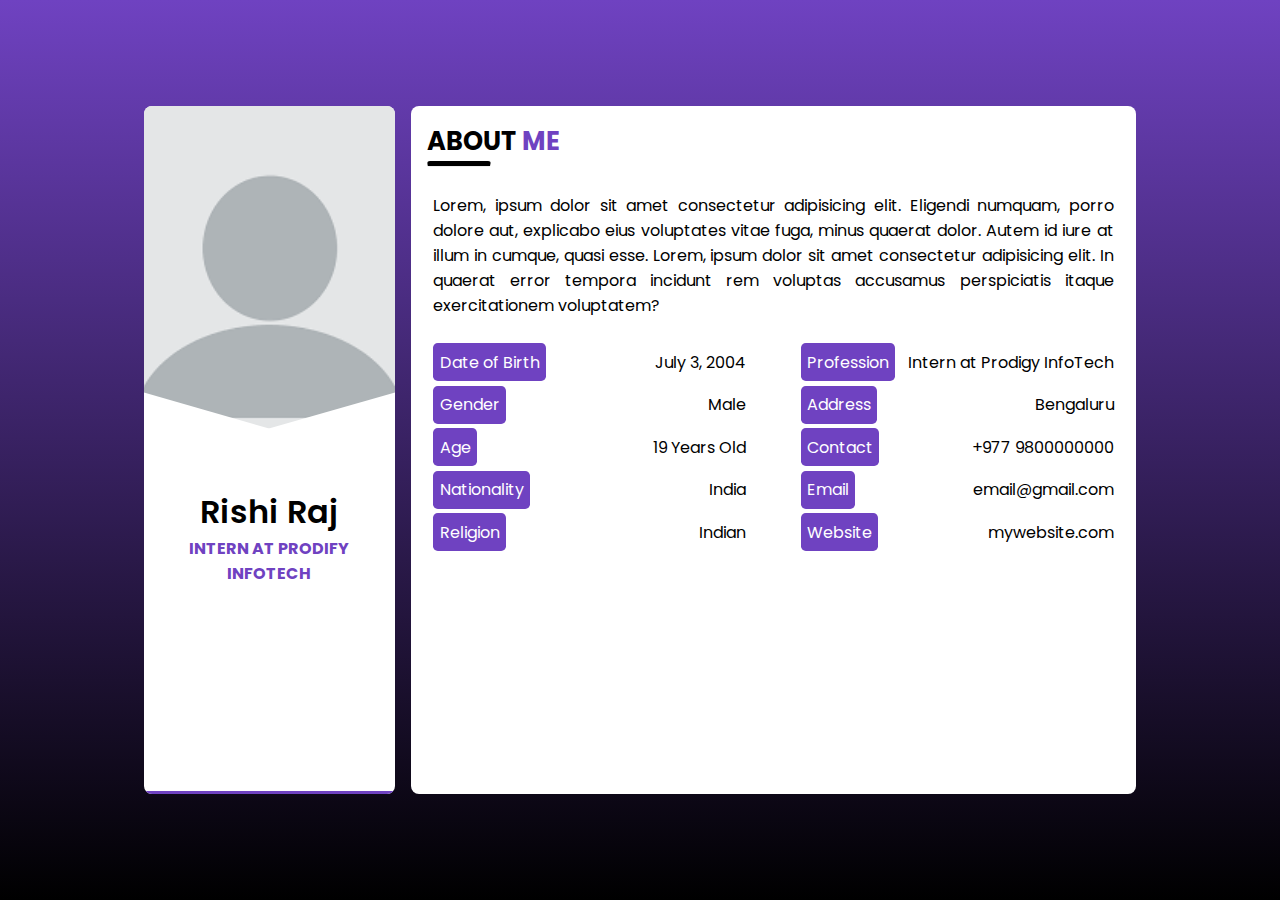
<file: index.html>
<!DOCTYPE html>
<html lang="en">

<head>
    <meta charset="UTF-8">
    <meta http-equiv="X-UA-Compatible" content="IE=edge">
    <meta name="viewport" content="width=device-width, initial-scale=1.0">

    <!-- CSS file -->
    <link rel="stylesheet" href="style.css">

    <!-- Favicon -->
    <link rel="shortcut icon" href="ProfiLe.png" type="image/x-icon">

    <!-- Fontawesome CDN -->
    <link rel="stylesheet" href="https://cdnjs.cloudflare.com/ajax/libs/font-awesome/6.0.0-beta3/css/all.min.css"
        integrity="sha512-Fo3rlrZj/k7ujTnHg4CGR2D7kSs0v4LLanw2qksYuRlEzO+tcaEPQogQ0KaoGN26/zrn20ImR1DfuLWnOo7aBA=="
        crossorigin="anonymous" referrerpolicy="no-referrer" />

    <title>Portfolio</title>
</head>

<body>
    <!-- Website Layout -->
    <ul class="website_container">

        <!-- Global Menu -->
        <div id="global_menu_button_container">
            <p class="site_title">Rishi Raj</p>
            <i class="fa fa-bars" id="global_menu_button"></i>
        </div>

        <ul id="global_menu_items">
            <div>
                <i class="fa fa-close" id="global_menu_close_button"></i>
                <li><a href="/"><i class="fa fa-home"></i> About</a></li>
                <li><a href="resume.html"><i class="fas fa-file-alt"></i> Resume</a></li>
                <li><a href="blogs.html"><i class="fas fa-pen-nib"></i> Blogs</a></li>
                <li><a href="services.html"><i class="fas fa-cog"></i> Services</a></li>
                <li><a href="contact.html"><i class="fas fa-phone-square"></i> Contact</a></li>
            </div>
        </ul>

        <!--x Global Menu x-->



        <!-- sidebar -->
        <div class="sidebar_container">
            <!-- Sidebar Image -->
            <div class="image">
                <img src="ProfiLe.png" alt="Rishi Raj">
                <div class="right_image_box"></div>
                <div class="left_image_box"></div>
            </div>

            <!-- sidebar Content -->
            <div class="sidebar_content">
                <!-- Long name can be applied so easily -->
                <h1>Rishi Raj</h1>
                <p>Intern at Prodify InfoTech</p>
                <!-- Social Medias -->
                <div class="social_media">
                    <a href="https://facebook.com"><i class="fab fa-facebook"></i></a>
                    <a href="https://github.com"><i class="fab fa-github"></i></a>
                    <a href="https://instagram.com"><i class="fab fa-instagram"></i></a>
                </div>
            </div>

            <!-- Sidebar Buttom Menu -->
            <div class="sidebar_buttom_menu" id="sidebar_buttom_menu">
                <i class="fa fa-bars" id="sidebar_menu_icon"></i>
            </div>

            <!-- Sidebar Navigation -->
            <ul class="sidebar_navigation" id="sidebar_navigation">
                <li><a href="index.html" class="active">About</a></li>
                <li><a href="resume.html">Resume</a></li>
                <li><a href="blogs.html">Blogs</a></li>
                <li><a href="services.html">Services</a></li>
                <li><a href="contact.html">Contact</a></li>

            </ul>

        </div>
        <!-- content -->
        <div class="content_container">
            <!-- About Page -->
            <div class="about_page">
                <h2 class="title">About <span>Me</span></h2>
                <hr class="line">
                <div class="about_content">
                    <p class="about_text">Lorem, ipsum dolor sit amet consectetur adipisicing elit. Eligendi numquam,
                        porro dolore aut, explicabo eius voluptates vitae fuga, minus quaerat dolor. Autem id iure at
                        illum in cumque, quasi esse. Lorem, ipsum dolor sit amet consectetur adipisicing elit. In
                        quaerat error tempora incidunt rem voluptas accusamus perspiciatis itaque exercitationem
                        voluptatem?</p>
                </div>
                <div class="about_profile">
                    <ul class="left_profile">
                        <li><span class="profile_title">Date of Birth</span><span>July 3, 2004</span></li>
                        <li><span class="profile_title">Gender</span><span>Male</span></li>
                        <li><span class="profile_title">Age</span><span>19 Years Old</span></li>
                        <li><span class="profile_title">Nationality</span><span>India</span></li>
                        <li><span class="profile_title">Religion</span><span>Indian</span></li>
                    </ul>

                    <ul class="right_profile">
                        <li><span class="profile_title">Profession</span><span>Intern at Prodigy InfoTech</span></li>
                        <li><span class="profile_title">Address</span><span>Bengaluru</span></li>
                        <li><span class="profile_title">Contact</span><span>+977 9800000000</span></li>
                        <li><span class="profile_title">Email</span><span>email@gmail.com</span></li>
                        <li><span class="profile_title">Website</span><span>mywebsite.com</span></li>
                    </ul>
                </div>

            </div>
        </div>


        <script src="script.js"></script>
</body>

</html>
</file>
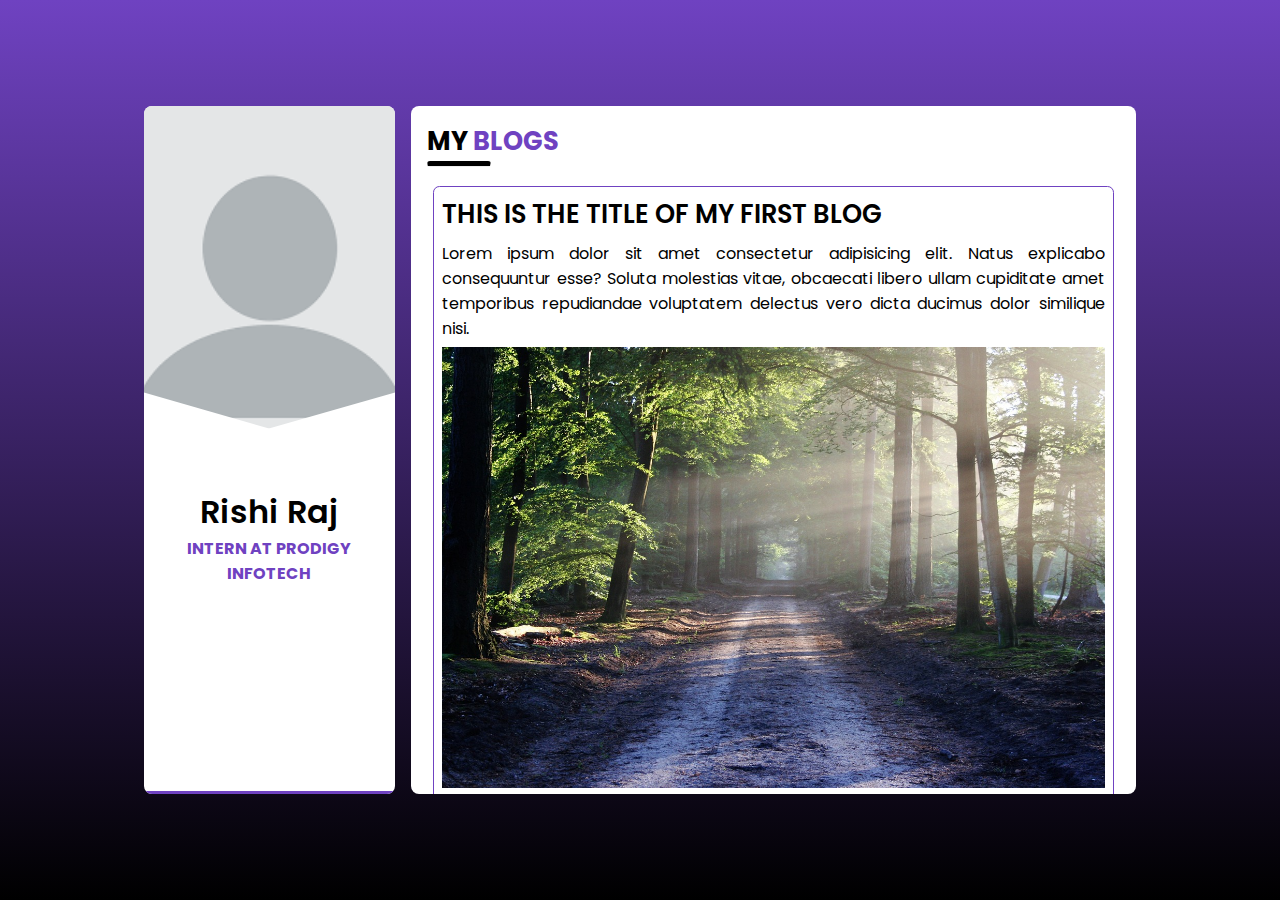
<file: blogs.html>
<!DOCTYPE html>
<html lang="en">

<head>
    <meta charset="UTF-8">
    <meta http-equiv="X-UA-Compatible" content="IE=edge">
    <meta name="viewport" content="width=device-width, initial-scale=1.0">

    <!-- CSS file -->
    <link rel="stylesheet" href="style.css">

    <!-- Favicon -->
    <link rel="shortcut icon" href="ProfiLe.png" type="image/x-icon">

    <!-- Fontawesome CDN -->
    <link rel="stylesheet" href="https://cdnjs.cloudflare.com/ajax/libs/font-awesome/6.0.0-beta3/css/all.min.css"
        integrity="sha512-Fo3rlrZj/k7ujTnHg4CGR2D7kSs0v4LLanw2qksYuRlEzO+tcaEPQogQ0KaoGN26/zrn20ImR1DfuLWnOo7aBA=="
        crossorigin="anonymous" referrerpolicy="no-referrer" />

    <title>Rishi Raj</title>
</head>

<body>
    <!-- Website Layout -->
    <div class="website_container">

        <!-- Global Menu -->
        <div id="global_menu_button_container">
            <p class="site_title">Rishi Raj</p>
            <i class="fa fa-bars" id="global_menu_button"></i>
        </div>

        <ul id="global_menu_items">
            <div>
                <i class="fa fa-close" id="global_menu_close_button"></i>
                <li><a href="index.html"><i class="fa fa-home"></i> About</a></li>
                <li><a href="resume.html"><i class="fas fa-file-alt"></i> Resume</a></li>
                <li><a href="blogs.html"><i class="fas fa-pen-nib"></i> Blogs</a></li>
                <li><a href="services.html"><i class="fas fa-cog"></i> Services</a></li>
                <li><a href="contact.html"><i class="fas fa-phone-square"></i> Contact</a></li>
            </div>
        </ul>

        <!--x Global Menu x-->

        <!-- sidebar -->
        <div class="sidebar_container">
            <!-- Sidebar Image -->
            <div class="image">
                <img src="ProfiLe.png" alt="Rishi Raj">
                <div class="right_image_box"></div>
                <div class="left_image_box"></div>
            </div>

            <!-- sidebar Content -->
            <div class="sidebar_content">
                <!-- Long name can be applied so easily -->
                <h1>Rishi Raj</h1>
                <p>Intern at Prodigy Infotech</p>
                <!-- Social Medias -->
                <div class="social_media">
                    <a href="https://facebook.com/alivecoder"><i class="fab fa-facebook"></i></a>
                    <a href="https://github.com/alivecoder0"><i class="fab fa-github"></i></a>
                    <a href="https://instagram.com/alivecoder"><i class="fab fa-instagram"></i></a>
                </div>
            </div>

            <!-- Sidebar Buttom Menu -->
            <div class="sidebar_buttom_menu" id="sidebar_buttom_menu">
                <i class="fa fa-bars" id="sidebar_menu_icon"></i>
            </div>

            <!-- Sidebar Navigation -->
            <ul class="sidebar_navigation" id="sidebar_navigation">
                <li><a href="index.html">About</a></li>
                <li><a href="resume.html">Resume</a></li>
                <li><a href="blogs.html" class="active">Blogs</a></li>
                <li><a href="services.html">Services</a></li>
                <li><a href="contact.html">Contact</a></li>

            </ul>

        </div>
        <!-- content -->
        <div class="content_container">
            <!-- Blogs Page -->
            <div class="blogs_page">
                <h2 class="title">My <span>Blogs</span></h2>
                <hr class="line">
                <div class="blogs_container">
                    <!-- Single Blog -->
                    <div class="blog_box">
                        <h2 class="blog_title">This is the Title of my first blog</h2>
                        <p class="blog_text">Lorem ipsum dolor sit amet consectetur adipisicing elit. Natus explicabo
                            consequuntur esse? Soluta molestias vitae, obcaecati libero ullam cupiditate amet temporibus
                            repudiandae voluptatem delectus vero dicta ducimus dolor similique nisi.</p>
                        <img src="blog1.jpg" alt="Blog 1" class="blog_image">
                        <p class="blog_text">Lorem ipsum dolor sit amet consectetur adipisicing elit. Natus explicabo
                            consequuntur esse? Soluta molestias vitae, obcaecati libero ullam cupiditate amet temporibus
                            repudiandae voluptatem delectus vero dicta ducimus dolor similique nisi.</p>
                    </div>

                    <!-- Single Blog -->
                    <div class="blog_box">
                        <h2 class="blog_title">This is the Title of my second blog</h2>
                        <p class="blog_text">Lorem ipsum dolor sit amet consectetur adipisicing elit. Natus explicabo
                            consequuntur esse? Soluta molestias vitae, obcaecati libero ullam cupiditate amet temporibus
                            repudiandae voluptatem delectus vero dicta ducimus dolor similique nisi.</p>
                        <img src="blog2.jpg" alt="Blog 2" class="blog_image">
                        <p class="blog_text">Lorem ipsum dolor sit amet consectetur adipisicing elit. Natus explicabo
                            consequuntur esse? Soluta molestias vitae, obcaecati libero ullam cupiditate amet temporibus
                            repudiandae voluptatem delectus vero dicta ducimus dolor similique nisi.</p>
                    </div>

                    <!-- Single Blog -->
                    <div class="blog_box">
                        <h2 class="blog_title">This is the Title of my third blog</h2>
                        <p class="blog_text">Lorem ipsum dolor sit amet consectetur adipisicing elit. Natus explicabo
                            consequuntur esse? Soluta molestias vitae, obcaecati libero ullam cupiditate amet temporibus
                            repudiandae voluptatem delectus vero dicta ducimus dolor similique nisi.</p>
                        <img src="blog3.jpg" alt="Blog 3" class="blog_image">
                        <p class="blog_text">Lorem ipsum dolor sit amet consectetur adipisicing elit. Natus explicabo
                            consequuntur esse? Soluta molestias vitae, obcaecati libero ullam cupiditate amet temporibus
                            repudiandae voluptatem delectus vero dicta ducimus dolor similique nisi.</p>
                    </div>
                </div>
            </div>
        </div>
    </div>


    <script src="script.js"></script>
</body>

</html>
</file>
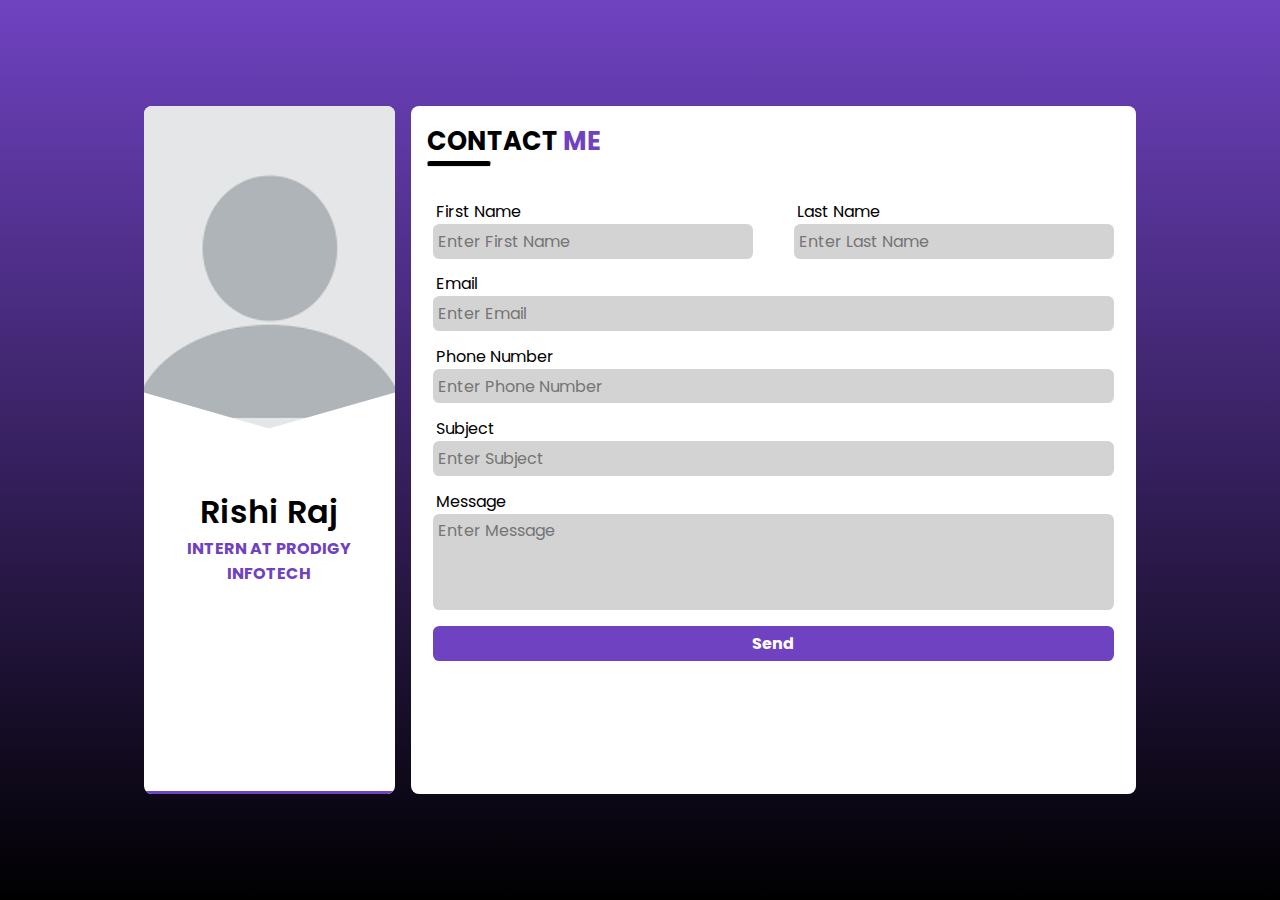
<file: contact.html>
<!DOCTYPE html>
<html lang="en">

<head>
    <meta charset="UTF-8">
    <meta http-equiv="X-UA-Compatible" content="IE=edge">
    <meta name="viewport" content="width=device-width, initial-scale=1.0">

    <!-- CSS file -->
    <link rel="stylesheet" href="style.css">

    <!-- Favicon -->
    <link rel="shortcut icon" href="ProfiLe.png" type="image/x-icon">

    <!-- Fontawesome CDN -->
    <link rel="stylesheet" href="https://cdnjs.cloudflare.com/ajax/libs/font-awesome/6.0.0-beta3/css/all.min.css"
        integrity="sha512-Fo3rlrZj/k7ujTnHg4CGR2D7kSs0v4LLanw2qksYuRlEzO+tcaEPQogQ0KaoGN26/zrn20ImR1DfuLWnOo7aBA=="
        crossorigin="anonymous" referrerpolicy="no-referrer" />

    <title>Rishi Raj</title>
</head>

<body>
    <!-- Website Layout -->
    <div class="website_container">

        <!-- Global Menu -->
        <div id="global_menu_button_container">
            <p class="site_title">Rishi Raj</p>
            <i class="fa fa-bars" id="global_menu_button"></i>
        </div>

        <ul id="global_menu_items">
            <div>
                <i class="fa fa-close" id="global_menu_close_button"></i>
                <li><a href="index.html"><i class="fa fa-home"></i> About</a></li>
                <li><a href="resume.html"><i class="fas fa-file-alt"></i> Resume</a></li>
                <li><a href="blogs.html"><i class="fas fa-pen-nib"></i> Blogs</a></li>
                <li><a href="services.html"><i class="fas fa-cog"></i> Services</a></li>
                <li><a href="contact.html"><i class="fas fa-phone-square"></i> Contact</a></li>
            </div>
        </ul>

        <!--x Global Menu x-->

        <!-- sidebar -->
        <div class="sidebar_container">
            <!-- Sidebar Image -->
            <div class="image">
                <img src="ProfiLe.png" alt="Rishi Raj">
                <div class="right_image_box"></div>
                <div class="left_image_box"></div>
            </div>

            <!-- sidebar Content -->
            <div class="sidebar_content">
                <!-- Long name can be applied so easily -->
                <h1>Rishi Raj</h1>
                <p>Intern at prodigy Infotech</p>
                <!-- Social Medias -->
                <div class="social_media">
                    <a href="https://facebook.com/alivecoder"><i class="fab fa-facebook"></i></a>
                    <a href="https://github.com/alivecoder0"><i class="fab fa-github"></i></a>
                    <a href="https://instagram.com/alivecoder"><i class="fab fa-instagram"></i></a>
                </div>
            </div>

            <!-- Sidebar Buttom Menu -->
            <div class="sidebar_buttom_menu" id="sidebar_buttom_menu">
                <i class="fa fa-bars" id="sidebar_menu_icon"></i>
            </div>

            <!-- Sidebar Navigation -->
            <ul class="sidebar_navigation" id="sidebar_navigation">
                <li><a href="index.html">About</a></li>
                <li><a href="resume.html">Resume</a></li>
                <li><a href="blogs.html">Blogs</a></li>
                <li><a href="services.html">Services</a></li>
                <li><a href="contact.html" class="active">Contact</a></li>

            </ul>

        </div>
        <!-- content -->
        <div class="content_container">
            <!-- Contact Page -->
            <div class="contact_page">
                <h2 class="title">Contact <span>Me</span></h2>
                <hr class="line">
                <div class="contact_container">
                    <form action="post">
                        <div class="form_name_row">
                            <div class="left_form_row">
                                <label>First Name</label>
                                <input type="text" required placeholder="Enter First Name">
                            </div>
                            <div class="right_form_row">
                                <label>Last Name</label>
                                <input type="text" required placeholder="Enter Last Name">
                            </div>
                        </div>
                        <label>Email</label>
                        <input type="email" name="" id="" required placeholder="Enter Email">
                        <label>Phone Number</label>
                        <input type="text" name="" id="" required placeholder="Enter Phone Number">
                        <label>Subject</label>
                        <input type="text" name="" id="" required placeholder="Enter Subject">
                        <label>Message</label>
                        <textarea name="" id="" cols="30" rows="10" required placeholder="Enter Message"></textarea>
                        <input type="submit" value="Send" id="send_button">
                    </form>
                </div>
            </div>
        </div>
    </div>


    <script src="script.js"></script>
</body>

</html>
</file>
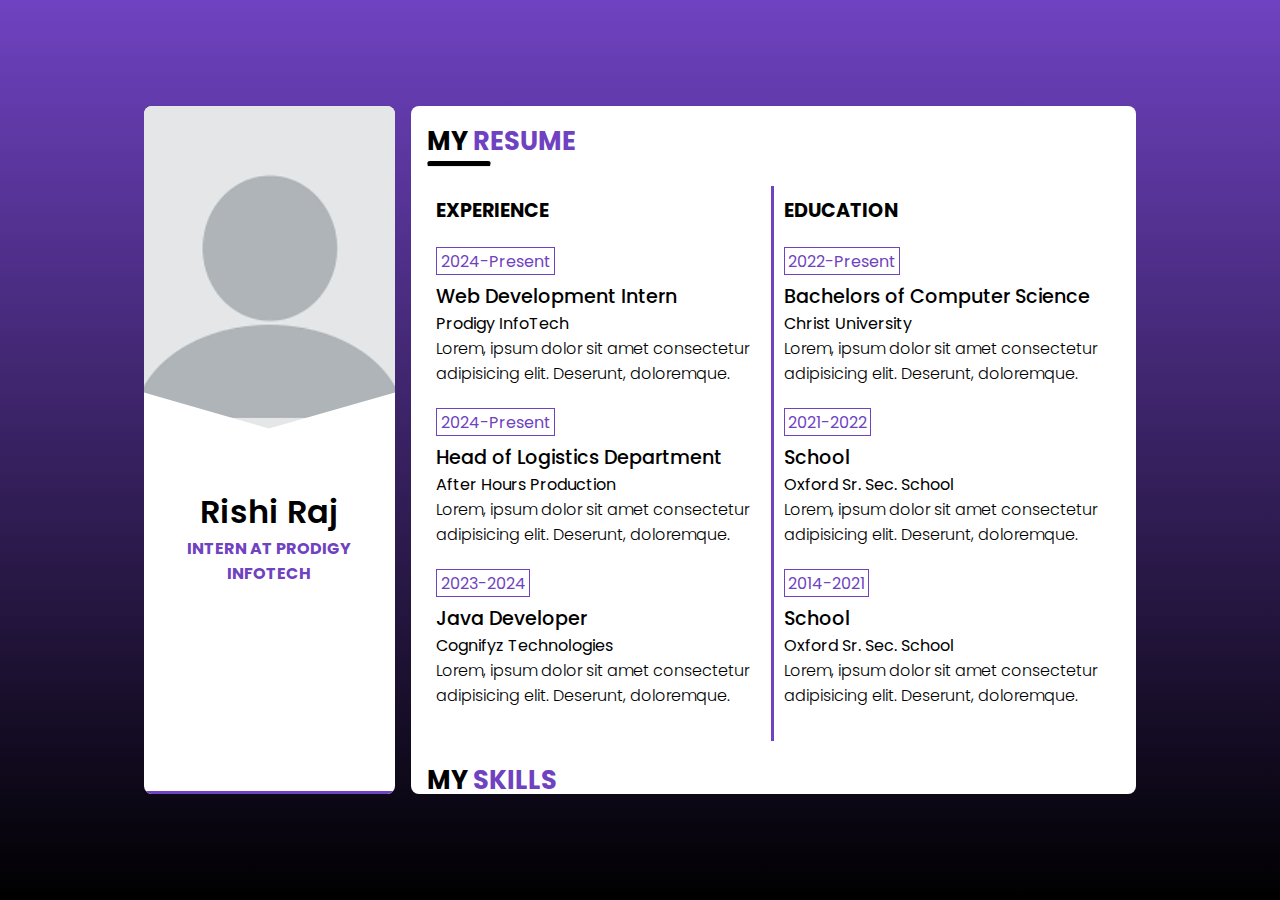
<file: resume.html>
<!DOCTYPE html>
<html lang="en">

<head>
    <meta charset="UTF-8">
    <meta http-equiv="X-UA-Compatible" content="IE=edge">
    <meta name="viewport" content="width=device-width, initial-scale=1.0">

    <!-- CSS file -->
    <link rel="stylesheet" href="style.css">

    <!-- Favicon -->
    <link rel="shortcut icon" href="ProfiLe.png" type="image/x-icon">

    <!-- Fontawesome CDN -->
    <link rel="stylesheet" href="https://cdnjs.cloudflare.com/ajax/libs/font-awesome/6.0.0-beta3/css/all.min.css"
        integrity="sha512-Fo3rlrZj/k7ujTnHg4CGR2D7kSs0v4LLanw2qksYuRlEzO+tcaEPQogQ0KaoGN26/zrn20ImR1DfuLWnOo7aBA=="
        crossorigin="anonymous" referrerpolicy="no-referrer" />

    <title>Rishi Raj</title>
</head>

<body>
    <!-- Website Layout -->
    <div class="website_container">

        <!-- Global Menu -->
        <div id="global_menu_button_container">
            <p class="site_title">Rishi Raj</p>
            <i class="fa fa-bars" id="global_menu_button"></i>
        </div>

        <ul id="global_menu_items">
            <div>
                <i class="fa fa-close" id="global_menu_close_button"></i>
                <li><a href="index.html"><i class="fa fa-home"></i> About</a></li>
                <li><a href="resume.html"><i class="fas fa-file-alt"></i> Resume</a></li>
                <li><a href="blogs.html"><i class="fas fa-pen-nib"></i> Blogs</a></li>
                <li><a href="services.html"><i class="fas fa-cog"></i> Services</a></li>
                <li><a href="contact.html"><i class="fas fa-phone-square"></i> Contact</a></li>
            </div>
        </ul>

        <!--x Global Menu x-->

        <!-- sidebar -->
        <div class="sidebar_container">
            <!-- Sidebar Image -->
            <div class="image">
                <img src="ProfiLe.png" alt="Rishi Raj">
                <div class="right_image_box"></div>
                <div class="left_image_box"></div>
            </div>

            <!-- sidebar Content -->
            <div class="sidebar_content">
                <!-- Long name can be applied so easily -->
                <h1>Rishi Raj</h1>
                <p>Intern at Prodigy InfoTech</p>
                <!-- Social Medias -->
                <div class="social_media">
                    <a href="https://facebook.com/alivecoder"><i class="fab fa-facebook"></i></a>
                    <a href="https://github.com/alivecoder0"><i class="fab fa-github"></i></a>
                    <a href="https://instagram.com/alivecoder"><i class="fab fa-instagram"></i></a>
                </div>
            </div>

            <!-- Sidebar Buttom Menu -->
            <div class="sidebar_buttom_menu" id="sidebar_buttom_menu">
                <i class="fa fa-bars" id="sidebar_menu_icon"></i>
            </div>

            <!-- Sidebar Navigation -->
            <ul class="sidebar_navigation" id="sidebar_navigation">
                <li><a href="index.html">About</a></li>
                <li><a href="resume.html" class="active">Resume</a></li>
                <li><a href="blogs.html">Blogs</a></li>
                <li><a href="services.html">Services</a></li>
                <li><a href="contact.html">Contact</a></li>

            </ul>

        </div>
        <!-- content -->
        <div class="content_container">
            <!-- Resume Page -->
            <div class="resume_page">
                <h2 class="title">My <span>Resume</span></h2>
                <hr class="line">
                <div class="resume_container">
                    <!-- Experience container -->
                    <div class="left_resume">
                        <h2 class="resume_title"><i class="fa fa-suitcase"></i> Experience</h2>
                        <div class="resume_box">
                            <span class="resume_date">2024-Present</span>
                            <p class="resume_box_title">Web Development Intern</p>
                            <p class="resume_conpany">Prodigy InfoTech</p>
                            <p class="resume_text">Lorem, ipsum dolor sit amet consectetur adipisicing elit. Deserunt,
                                doloremque.</p>
                        </div>

                        <div class="resume_box">
                            <span class="resume_date">2024-Present</span>
                            <p class="resume_box_title">Head of Logistics Department</p>
                            <p class="resume_conpany">After Hours Production</p>
                            <p class="resume_text">Lorem, ipsum dolor sit amet consectetur adipisicing elit. Deserunt,
                                doloremque.</p>
                        </div>

                        <div class="resume_box">
                            <span class="resume_date">2023-2024</span>
                            <p class="resume_box_title">Java Developer</p>
                            <p class="resume_conpany">Cognifyz Technologies</p>
                            <p class="resume_text">Lorem, ipsum dolor sit amet consectetur adipisicing elit. Deserunt,
                                doloremque.</p>
                        </div>
                    </div>

                    <!-- Education Container -->
                    <div class="right_resume">
                        <h2 class="resume_title"><i class="fas fa-book-open"></i> Education</h2>
                        <div class="resume_box">
                            <span class="resume_date">2022-Present</span>
                            <p class="resume_box_title">Bachelors of Computer Science</p>
                            <p class="resume_conpany">Christ University</p>
                            <p class="resume_text">Lorem, ipsum dolor sit amet consectetur adipisicing elit. Deserunt,
                                doloremque.</p>
                        </div>

                        <div class="resume_box">
                            <span class="resume_date">2021-2022</span>
                            <p class="resume_box_title">School</p>
                            <p class="resume_conpany">Oxford Sr. Sec. School</p>
                            <p class="resume_text">Lorem, ipsum dolor sit amet consectetur adipisicing elit. Deserunt,
                                doloremque.</p>
                        </div>

                        <div class="resume_box">
                            <span class="resume_date">2014-2021</span>
                            <p class="resume_box_title">School</p>
                            <p class="resume_conpany">Oxford Sr. Sec. School</p>
                            <p class="resume_text">Lorem, ipsum dolor sit amet consectetur adipisicing elit. Deserunt,
                                doloremque.</p>
                        </div>
                    </div>

                </div>

                <h2 class="title">My <span>Skills</span></h2>
                <hr class="line">
                <!-- Skill Container -->
                <div class="resume_container">
                    <div class="left_resume">
                        <h2 class="resume_title"><i class="fas fa-pencil-ruler"></i> Design</h2>
                        <div class="skill_box">
                            <h2 class="skill_title">Wordpress</h2>
                            <div class="skill_line_container">
                                <div class="skill_line" style="width: 80%;"></div>
                            </div>
                        </div>

                        <div class="skill_box">
                            <h2 class="skill_title">Photoshop</h2>
                            <div class="skill_line_container">
                                <div class="skill_line" style="width: 70%;"></div>
                            </div>
                        </div>

                        <div class="skill_box">
                            <h2 class="skill_title">Figma</h2>
                            <div class="skill_line_container">
                                <div class="skill_line" style="width: 60%;"></div>
                            </div>
                        </div>

                    </div>
                    <div class="right_resume">
                        <h2 class="resume_title"><i class="fas fa-code"></i> Coding</h2>
                        <div class="skill_box">
                            <h2 class="skill_title">Java</h2>
                            <div class="skill_line_container">
                                <div class="skill_line" style="width: 90%;"></div>
                            </div>
                        </div>

                        <div class="skill_box">
                            <h2 class="skill_title">C/C++</h2>
                            <div class="skill_line_container">
                                <div class="skill_line" style="width: 80%;"></div>
                            </div>
                        </div>

                        <div class="skill_box">
                            <h2 class="skill_title">HTML/CSS/JS</h2>
                            <div class="skill_line_container">
                                <div class="skill_line" style="width: 70%;"></div>
                            </div>
                        </div>
                    </div>
                </div>
            </div>
        </div>
    </div>


    <script src="script.js"></script>
</body>

</html>
</file>
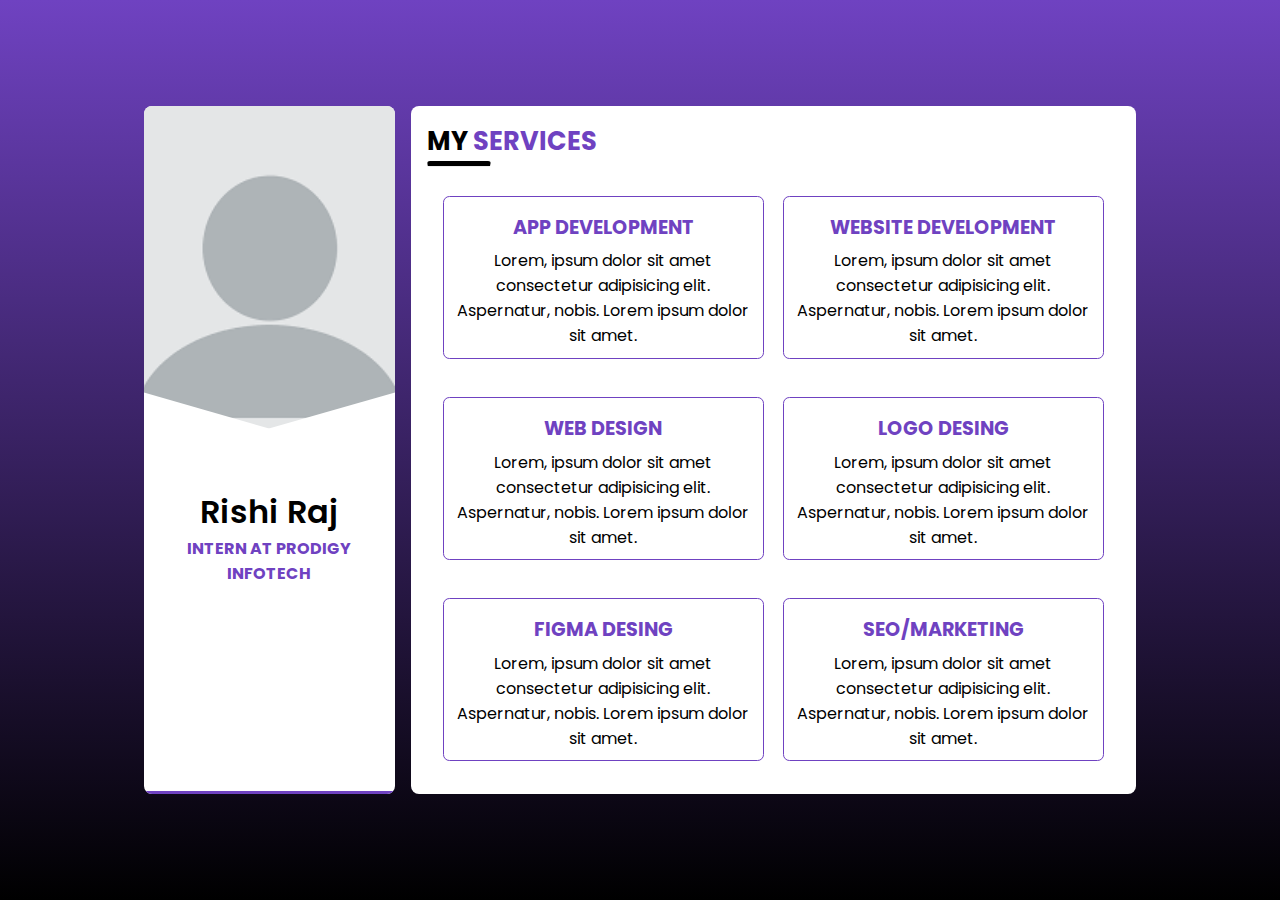
<file: services.html>
<!DOCTYPE html>
<html lang="en">

<head>
    <meta charset="UTF-8">
    <meta http-equiv="X-UA-Compatible" content="IE=edge">
    <meta name="viewport" content="width=device-width, initial-scale=1.0">

    <!-- CSS file -->
    <link rel="stylesheet" href="style.css">

    <!-- Favicon -->
    <link rel="shortcut icon" href="ProfiLe.png" type="image/x-icon">

    <!-- Fontawesome CDN -->
    <link rel="stylesheet" href="https://cdnjs.cloudflare.com/ajax/libs/font-awesome/6.0.0-beta3/css/all.min.css"
        integrity="sha512-Fo3rlrZj/k7ujTnHg4CGR2D7kSs0v4LLanw2qksYuRlEzO+tcaEPQogQ0KaoGN26/zrn20ImR1DfuLWnOo7aBA=="
        crossorigin="anonymous" referrerpolicy="no-referrer" />

    <title>Rishi Raj</title>
</head>

<body>
    <!-- Website Layout -->
    <div class="website_container">

        <!-- Global Menu -->
        <div id="global_menu_button_container">
            <p class="site_title">Rishi Raj</p>
            <i class="fa fa-bars" id="global_menu_button"></i>
        </div>

        <ul id="global_menu_items">
            <div>
                <i class="fa fa-close" id="global_menu_close_button"></i>
                <li><a href="index.html"><i class="fa fa-home"></i> About</a></li>
                <li><a href="resume.html"><i class="fas fa-file-alt"></i> Resume</a></li>
                <li><a href="blogs.html"><i class="fas fa-pen-nib"></i> Blogs</a></li>
                <li><a href="services.html"><i class="fas fa-cog"></i> Services</a></li>
                <li><a href="contact.html"><i class="fas fa-phone-square"></i> Contact</a></li>
            </div>
        </ul>

        <!--x Global Menu x-->

        <!-- sidebar -->
        <div class="sidebar_container">
            <!-- Sidebar Image -->
            <div class="image">
                <img src="ProfiLe.png" alt="Rishi Raj">
                <div class="right_image_box"></div>
                <div class="left_image_box"></div>
            </div>

            <!-- sidebar Content -->
            <div class="sidebar_content">
                <!-- Long name can be applied so easily -->
                <h1>Rishi Raj</h1>
                <p>Intern at Prodigy Infotech</p>
                <!-- Social Medias -->
                <div class="social_media">
                    <a href="https://facebook.com/alivecoder"><i class="fab fa-facebook"></i></a>
                    <a href="https://github.com/alivecoder0"><i class="fab fa-github"></i></a>
                    <a href="https://instagram.com/alivecoder"><i class="fab fa-instagram"></i></a>
                </div>
            </div>

            <!-- Sidebar Buttom Menu -->
            <div class="sidebar_buttom_menu" id="sidebar_buttom_menu">
                <i class="fa fa-bars" id="sidebar_menu_icon"></i>
            </div>

            <!-- Sidebar Navigation -->
            <ul class="sidebar_navigation" id="sidebar_navigation">
                <li><a href="index.html">About</a></li>
                <li><a href="resume.html">Resume</a></li>
                <li><a href="blogs.html">Blogs</a></li>
                <li><a href="services.html" class="active">Services</a></li>
                <li><a href="contact.html">Contact</a></li>

            </ul>

        </div>
        <!-- content -->
        <div class="content_container">
            <!-- Services Page -->
            <div class="services_page">
                <h2 class="title">My <span>Services</span></h2>
                <hr class="line">
                <!-- Services Row -->
                <div class="services_container">
                    <div class="services_box">
                        <i class="fas fa-tablet-alt"></i>
                        <h3 class="services_title">App Development</h3>
                        <p class="services_text">Lorem, ipsum dolor sit amet consectetur adipisicing elit. Aspernatur,
                            nobis. Lorem ipsum dolor sit amet. </p>
                    </div>
                    <div class="services_box">
                        <i class="fas fa-globe"></i>
                        <h3 class="services_title">Website Development</h3>
                        <p class="services_text">Lorem, ipsum dolor sit amet consectetur adipisicing elit. Aspernatur,
                            nobis. Lorem ipsum dolor sit amet. </p>
                    </div>
                </div>

                <div class="services_container">
                    <div class="services_box">
                        <i class="fas fa-pencil-ruler"></i>
                        <h3 class="services_title">Web Design</h3>
                        <p class="services_text">Lorem, ipsum dolor sit amet consectetur adipisicing elit. Aspernatur,
                            nobis. Lorem ipsum dolor sit amet. </p>
                    </div>
                    <div class="services_box">
                        <i class="fas fa-drafting-compass"></i>
                        <h3 class="services_title">Logo Desing</h3>
                        <p class="services_text">Lorem, ipsum dolor sit amet consectetur adipisicing elit. Aspernatur,
                            nobis. Lorem ipsum dolor sit amet. </p>
                    </div>
                </div>

                <div class="services_container">
                    <div class="services_box">
                        <i class="fab fa-figma"></i>
                        <h3 class="services_title">Figma Desing</h3>
                        <p class="services_text">Lorem, ipsum dolor sit amet consectetur adipisicing elit. Aspernatur,
                            nobis. Lorem ipsum dolor sit amet. </p>
                    </div>
                    <div class="services_box">
                        <i class="fas fa-search-location"></i>
                        <h3 class="services_title">SEO/Marketing</h3>
                        <p class="services_text">Lorem, ipsum dolor sit amet consectetur adipisicing elit. Aspernatur,
                            nobis. Lorem ipsum dolor sit amet. </p>
                    </div>
                </div>

            </div>
        </div>
    </div>


    <script src="script.js"></script>
</body>

</html>
</file>
<file: style.css>
/* Google Font */
@import url("https://fonts.googleapis.com/css2?family=Poppins:ital,wght@0,100;0,200;0,300;0,400;0,500;0,600;0,700;0,800;0,900;1,100;1,200;1,300;1,400;1,500;1,600;1,700;1,800;1,900&display=swap");

/* CSS Reset */
* {
    padding: 0;
    margin: 0;
    box-sizing: border-box;
    scroll-behavior: smooth;
    font-family: "Poppins", sans-serif;
}

/* CSS Variables */
:root {
    --brand-color: #00bfa6;
    --linear-back: Linear-gradient(180deg,
            rgba(34, 193, 195, 1) 0%,
            rgba(0, 191, 92, 1) 100%);
}

a {
    text-decoration: none;
    color: black;
}

li {
    list-style: none;
}

/* CSS in Body */
body {
    height: 100vh;
    width: 100vw;
    background: var(--linear-back);
    display: flex;
    align-items: center;
    justify-content: center;
}

.website_container {
    width: 80%;
    height: 80%;
    display: flex;
    padding: 1rem;
    position: relative;
}

/* Sidebar */
/* Google Font */
@import url("https://fonts.googleapis.com/css2?family=Poppins:ital,wght@0,100;0,200;0,300;0,400;0,500;0,600;0,700;0,800;0,900;1,100;1,200;1,300;1,400;1,500;1,600;1,700;1,800;1,900&display=swap");

/* CSS Reset */
* {
  padding: 0;
  margin: 0;
  box-sizing: border-box;
  scroll-behavior: smooth;
  font-family: "Poppins", sans-serif;
}

/* CSS Variables */
:root {
  --brand-color: #6f42c1; /* A purplish color */
  --linear-back: linear-gradient(180deg, rgba(111, 66, 193, 1) 0%, rgba(0, 0, 0, 1) 100%); /* Purplish to black gradient */
}

a {
  text-decoration: none;
  color: black; /* Let's keep the text black for now */
}

li {
  list-style: none;
}

/* CSS in Body */
body {
  height: 100vh;
  width: 100vw;
  background: var(--linear-back);
  display: flex;
  align-items: center;
  justify-content: center;
}

.website_container {
  width: 80%;
  height: 80%;
  display: flex;
  padding: 1rem;
  position: relative;
}

/* Sidebar */
.website_container .sidebar_container {
  width: 35%;
  height: 100%;
  background-color: white;
  margin-right: 1rem;
  border-radius: 0.5rem;
  overflow: hidden;
  position: relative;
}

.sidebar_container .image {
  height: 50%;
  width: 100%;
  position: relative;
}

.sidebar_container .image img {
  width: 100%;
  height: 100%;
  object-fit: cover;
  object-position: top;
}

.sidebar_container .image .right_image_box {
  width: 70%;
  height: 100px;
  background-color: white;
  position: absolute;
  bottom: -3.5rem;
  left: -3rem;
  transform: rotate(16deg);
}

.sidebar_container .image .left_image_box {
  width: 70%;
  height: 100px;
  background-color: white;
  position: absolute;
  bottom: -3.5rem;
  right: -3rem;
  transform: rotate(-16deg);
}

.sidebar_container .sidebar_content {
  position: absolute;
  width: 100%;
  margin-top: 2rem;
  text-align: center;
  padding: 0.4rem;
}

.sidebar_container .sidebar_content h1 {
  color: black;
  font-size: 2rem;
  font-weight: 600;
}

.sidebar_container .sidebar_content p {
  color: var(--brand-color); /* Let's use the brand color for the text now */
  font-size: 1rem;
  text-transform: uppercase;
  font-weight: 700;
}

.sidebar_container .sidebar_content .social_media {
  margin-top: 1rem;
}

.sidebar_container .sidebar_content .social_media a {
  font-size: 1.8rem;
  margin: 0.4rem;
  color: black;
}

.sidebar_container .sidebar_content .social_media a:hover {
  color: var(--brand-color);
}
  


.sidebar_container .sidebar_buttom_menu {
    position: absolute;
    border-top: 0.2rem solid var(--brand-color);
    width: 100%;
    font-size: 1.6rem;
    left: 0;
    bottom: 0;
    text-align: center;
    cursor: pointer;
    z-index: 3;
}

.sidebar_container .sidebar_buttom_menu:hover {
    color: var(--brand-color);
    transition: 0.3s;
}

/* Sidebar Navigation */
.sidebar_container .sidebar_navigation {
    position: absolute;
    top: 0;
    left: -100%;
    width: 100%;
    height: 100%;
    background-color: white;
    display: flex;
    flex-direction: column;
    align-items: center;
    justify-content: center;
    font-size: 2rem;
    z-index: 2;
    transition: left 0.3s;
}

.sidebar_container .sidebar_navigation li {
    margin: 0.3rem 0;
}

.sidebar_container .sidebar_navigation li a:hover,
.sidebar_container .sidebar_navigation .active {
    color: var(--brand-color);
    transition: 0.3s;
    font-weight: bold;
}

/* Content */
.website_container .content_container {
    width: 100%;
    height: 100%;
    background-color: white;
    border-radius: 0.5rem;
    padding: 1rem;
    overflow-y: scroll;
}

.content_container::-webkit-scrollbar {
    width: 0.2rem;
}

.content_container::-webkit-scrollbar-thumb {
    width: 0.2rem;
    background-color: gray;
    border-radius: 0.2rem;
}

/* About Page */

.title {
    font-size: 1.6rem;
    text-transform: uppercase;
}

.title span {
    color: var(--brand-color);
}

.line {
    width: 4rem;
    border-top: 0.35rem solid black;
    border-radius: 0.5rem;
}

.about_page .about_content {
    margin-top: 1.2rem;
    padding: 0.4rem;
    margin-bottom: 0.5rem;
}

.about_page .about_content p {
    font-size: 1rem;
    text-align: justify;
}

.about_profile {
    display: flex;
    justify-content: space-between;
    padding: 0.4rem;
}

.about_profile .left_profile {
    width: 46%;
}

.about_profile .left_profile li {
    display: flex;
    justify-content: space-between;
    align-items: center;
    margin: 0.3rem 0;
    font-size: 1rem;
}

.about_profile .right_profile {
    width: 46%;
}

.about_profile .right_profile li {
    display: flex;
    justify-content: space-between;
    margin: 0.3rem 0;
    align-items: center;
    font-size: 1rem;
}

li .profile_title {
    padding: 0.4rem;
    background-color: var(--brand-color);
    color: white;
    border-radius: 0.3rem;
}

/* Resume Page */
.resume_page .resume_container {
    margin: 1.2rem 0;
    display: flex;
}

.left_resume {
    width: 100%;
    padding: 0.6rem;
    border-right: 0.2rem solid var(--brand-color);
}

.right_resume {
    width: 100%;
    padding: 0.6rem;
}

.resume_title {
    font-size: 1.2rem;
    text-transform: uppercase;
    font-weight: 700;
    margin-bottom: 1rem;
}

.resume_title i {
    color: var(--brand-color);
}

.resume_box {
    margin: 1.5rem 0;
}

.resume_box .resume_date {
    font-size: 1rem;
    border: 0.1rem solid var(--brand-color);
    padding: 0.1rem 0.2rem;
    color: var(--brand-color);
}

.resume_box .resume_box_title {
    margin-top: 0.5rem;
    font-size: 1.2rem;
    font-weight: 500;
}

.resume_box .resume_company {
    font-size: 1rem;
}

.resume_box .resume_text {
    font-size: 1rem;
    font-weight: 300;
}

/* Skills Container */

.skill_box .skill_title {
    font-size: 1.2rem;
    font-weight: 500;
}

.skill_box {
    margin: 1rem 0;
}

.skill_box .skill_line_container {
    height: 0.8rem;
    width: 100%;
    background-color: lightgray;
    border-radius: 0.4rem;
    overflow: hidden;
}

.skill_box .skill_line {
    background-color: var(--brand-color);
    height: 0.8rem;
}

/* Blogs Page */
.blogs_page .blogs_container {
    margin: 0.4rem;
}

.blog_box {
    margin-top: 1.2rem;
    border: 0.1rem solid var(--brand-color);
    padding: 0.5rem;
    border-radius: 0.4rem;
}

.blog_box .blog_title {
    font-size: 1.6rem;
    text-transform: uppercase;
    font-weight: 600;
}

.blog_box .blog_text {
    margin: 0.4rem 0;
    font-size: 1rem;
    font-weight: 400;
    text-align: justify;
}

.blog_box .blog_image {
    width: 100%;
    height: auto;
}

/* Services Page */

.services_page .services_container {
    margin: 1.2rem 0.4rem 0.4rem 0.4rem;
    display: flex;
}

.services_page .services_container .services_box {
    width: 50%;
    margin: 0.6rem;
    border: 0.1rem solid var(--brand-color);
    border-radius: 0.4rem;
    padding: 0.6rem;
    text-align: center;
    cursor: pointer;
}

.services_page .services_container .services_box:hover {
    background-color: var(--brand-color);
    transition: 0.3s;
}

.services_page .services_container .services_box:hover i,
.services_page .services_container .services_box:hover .services_title {
    color: white;
    transition: 0.3s;
}

.services_box i {
    color: var(--brand-color);
    font-size: 1.5rem;
    margin: 0.3rem 0;
}

.services_box .services_title {
    font-size: 1.2rem;
    text-transform: uppercase;
    color: var(--brand-color);
    margin: 0.4rem 0;
}

.services_box .services_text {
    font-size: 1rem;
    font-weight: 400;
}

/* Contact Page */
.contact_page .contact_container {
    margin: 1.2rem 0.4rem;
}

.contact_container form .form_name_row {
    display: flex;
    justify-content: space-between;
}

.contact_container form .form_name_row .left_form_row {
    width: 47%;
}

.contact_container form .form_name_row .right_form_row {
    width: 47%;
}

.contact_container form label {
    display: block;
    font-size: 1rem;
    margin-top: 0.8rem;
    margin-left: 0.2rem;
}

.contact_container form input {
    width: 100%;
    font-size: 1rem;
    padding: 0.3rem;
    border: none;
    outline: none;
    background-color: lightgray;
    border-radius: 0.4rem;
}

.contact_container form input:focus {
    border: 0.2rem solid var(--brand-color);
    transition: 0.3s;
}

.contact_container form textarea {
    width: 100%;
    font-size: 1rem;
    padding: 0.3rem;
    border: none;
    outline: none;
    background-color: lightgray;
    border-radius: 0.4rem;
    height: 6rem;
    resize: none;
}

.contact_container form #send_button {
    background-color: var(--brand-color);
    margin-top: 0.6rem;
    color: white;
    font-weight: bold;
    cursor: pointer;
}

.contact_container form #send_button:hover {
    opacity: 0.8;
    transition: 0.3s;
}

/* Global Menu CSS */
#global_menu_button_container {
    position: absolute;
    left: -3rem;
    display: none;
    margin-top: 0.1rem;
}

#global_menu_button_container #global_menu_button {
    background-color: white;
    font-size: 2rem;
    padding: 0.8rem;
    border-radius: 0.4rem;
    cursor: pointer;
}

#global_menu_button_container #global_menu_button:hover {
    color: var(--brand-color);
    transition: 0.3s;
}

#global_menu_button_container p {
    color: var(--brand-color);
    font-size: 1.4rem;
    font-weight: bold;
    display: none;
}

#global_menu_items {
    position: fixed;
    left: -120%;
    /* left: 0; */
    top: 0;
    background-color: white;
    width: 40%;
    height: 100vh;
    z-index: 10;
    display: flex;
    justify-content: center;
    transition: left 0.3s;
}

#global_menu_items div {
    width: 80%;
    margin-top: 4rem;
}

#global_menu_items li {
    margin: 1rem 0;
}

#global_menu_items a {
    display: block;
    width: 100%;
    padding: 0.4rem 0.2rem;
    border-bottom: 0.1rem solid var(--brand-color);
    font-size: 1.4rem;
}

#global_menu_items a:hover {
    color: var(--brand-color);
    transition: 0.3s;
}

#global_menu_items #global_menu_close_button {
    position: absolute;
    right: -3.3rem;
    top: 0;
    font-size: 2.6rem;
    background-color: white;
    padding: 0.6rem 0.8rem;
    cursor: pointer;
}

#global_menu_items #global_menu_close_button:hover {
    color: var(--brand-color);
    transition: 0.3s;
}

/* Making Responsive */

@media screen and (max-width: 1200px) {
    .website_container {
        width: 92%;
        height: 92%;
    }
}

@media screen and (max-width: 1000px) {
    body {
        height: auto;
    }

    .website_container {
        flex-direction: column;
        width: 70%;
    }

    .website_container .sidebar_container {
        width: 100%;
        height: 80vh;
        margin-bottom: 1rem;
    }

    .about_profile {
        flex-direction: column;
    }

    .about_profile .left_profile {
        width: 100%;
    }

    .about_profile .right_profile {
        width: 100%;
    }

    #global_menu_button_container {
        display: block;
    }
}

@media screen and (max-width: 800px) {
    .website_container {
        margin-top: 10vh;
    }

    .resume_page .resume_container {
        flex-direction: column;
    }

    .left_resume {
        border-right: none;
        border-bottom: 0.2rem solid var(--brand-color);
    }

    .services_page .services_container {
        flex-direction: column;
        margin: 0;
    }

    .services_page .services_container .services_box {
        width: 100%;
        margin: 0.6rem 0;
    }

    .contact_container form .form_name_row {
        flex-direction: column;
    }

    .contact_container form .form_name_row .left_form_row {
        width: 100%;
    }

    .contact_container form .form_name_row .right_form_row {
        width: 100%;
    }

    #global_menu_button_container {
        position: fixed;
        top: -0.1rem;
        left: 0;
        z-index: 5;
        width: 100%;
        background-color: white;
        height: 10vh;
        display: flex;
        justify-content: space-between;
        align-items: center;
        padding: 0 1rem;
    }

    #global_menu_button_container #global_menu_button {
        color: black;
        background-color: transparent;
        padding: 0.2rem;
        font-size: 1.6rem;
    }

    #global_menu_button_container p {
        display: block;
    }

    #global_menu_items {
        width: 100%;
    }

    #global_menu_items #global_menu_close_button {
        left: 0;
        text-align: center;
        background-color: lightgray;
    }
}

@media screen and (max-width: 680px) {
    .website_container {
        height: 100%;
        width: 100%;
    }
}
</file>
